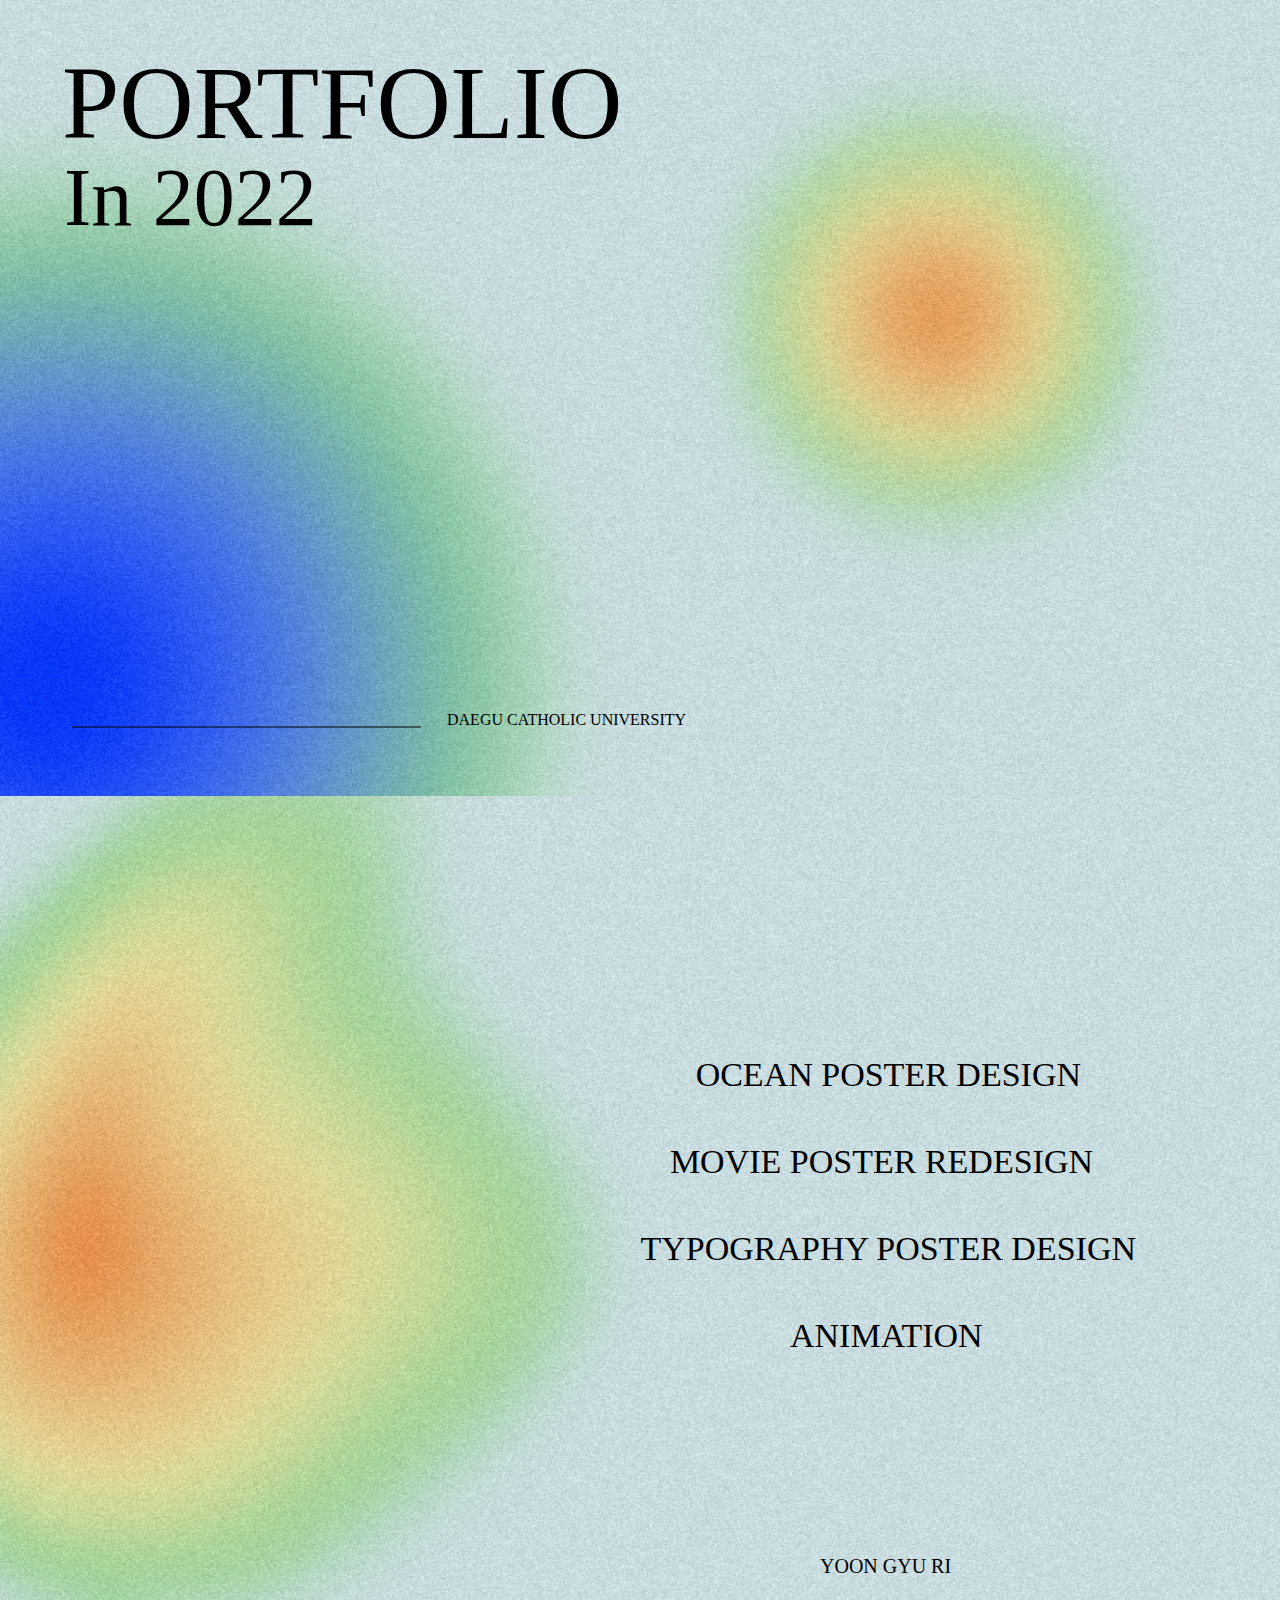
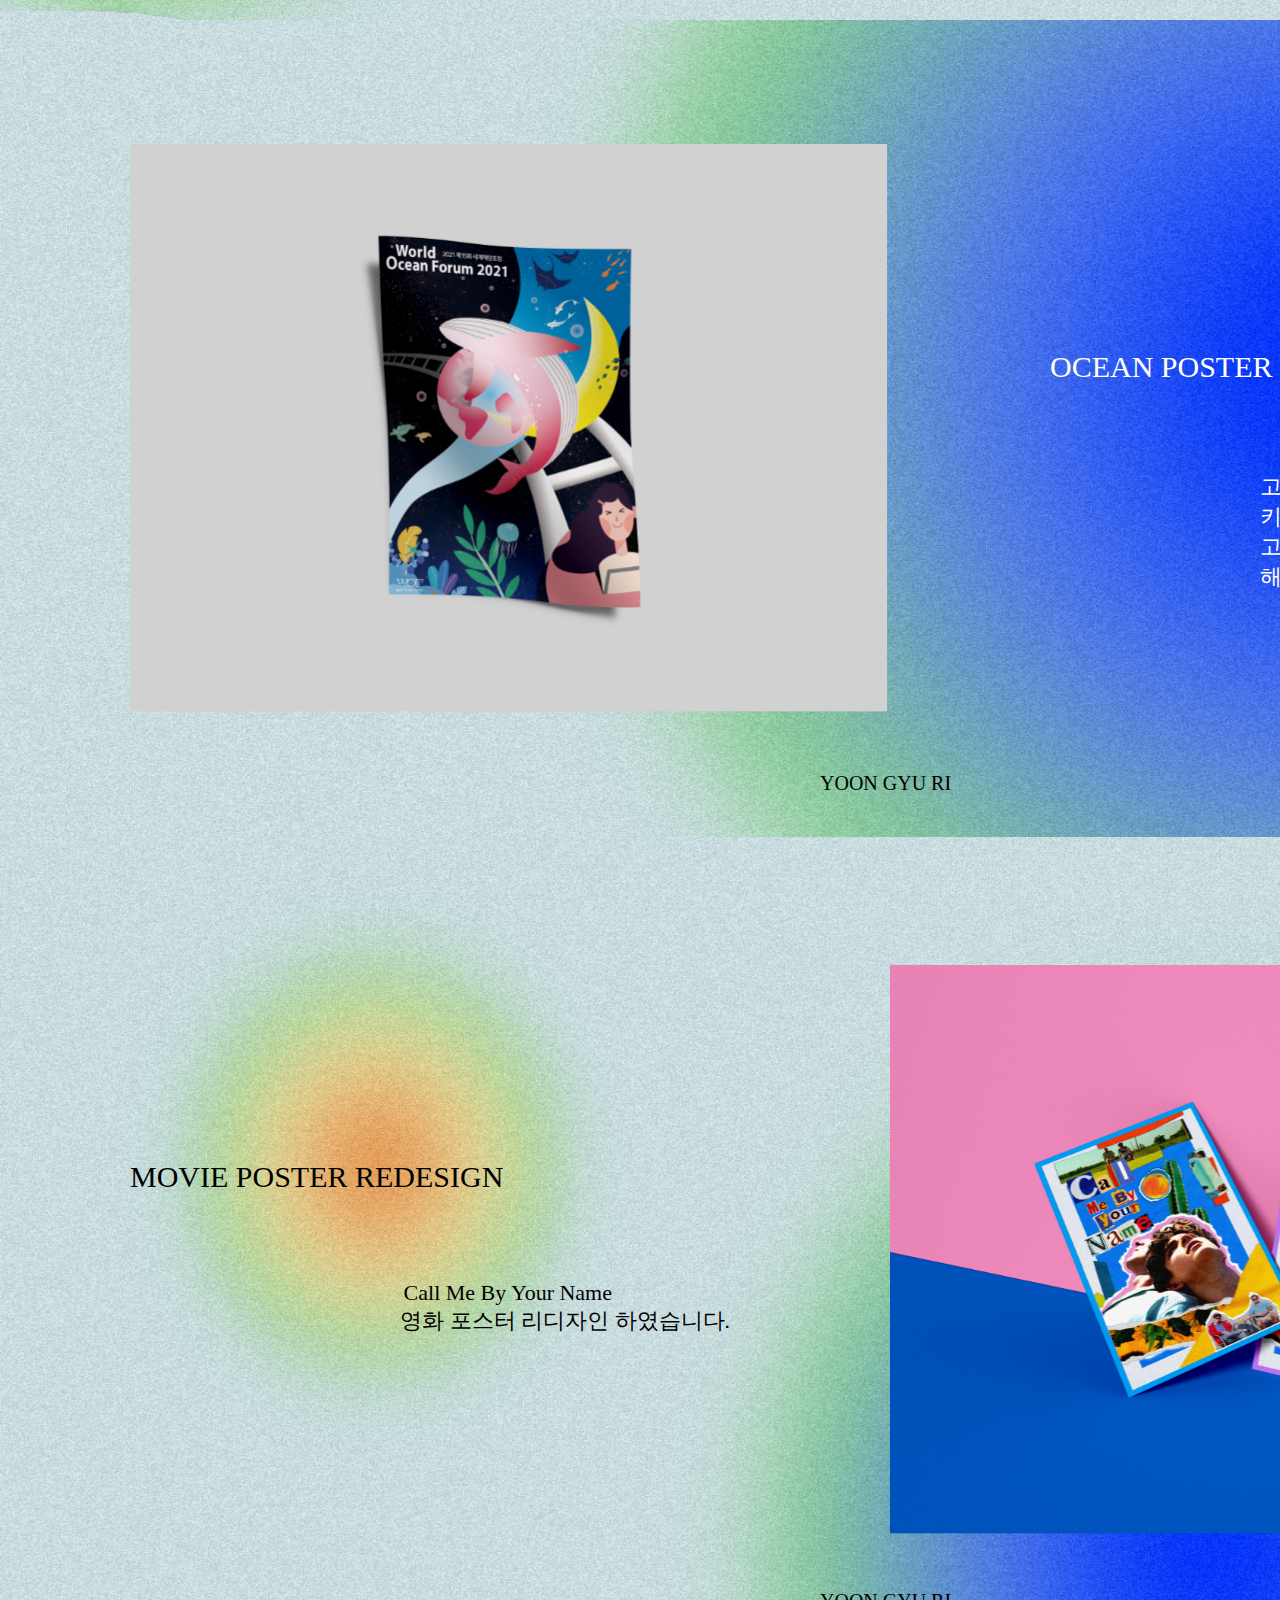
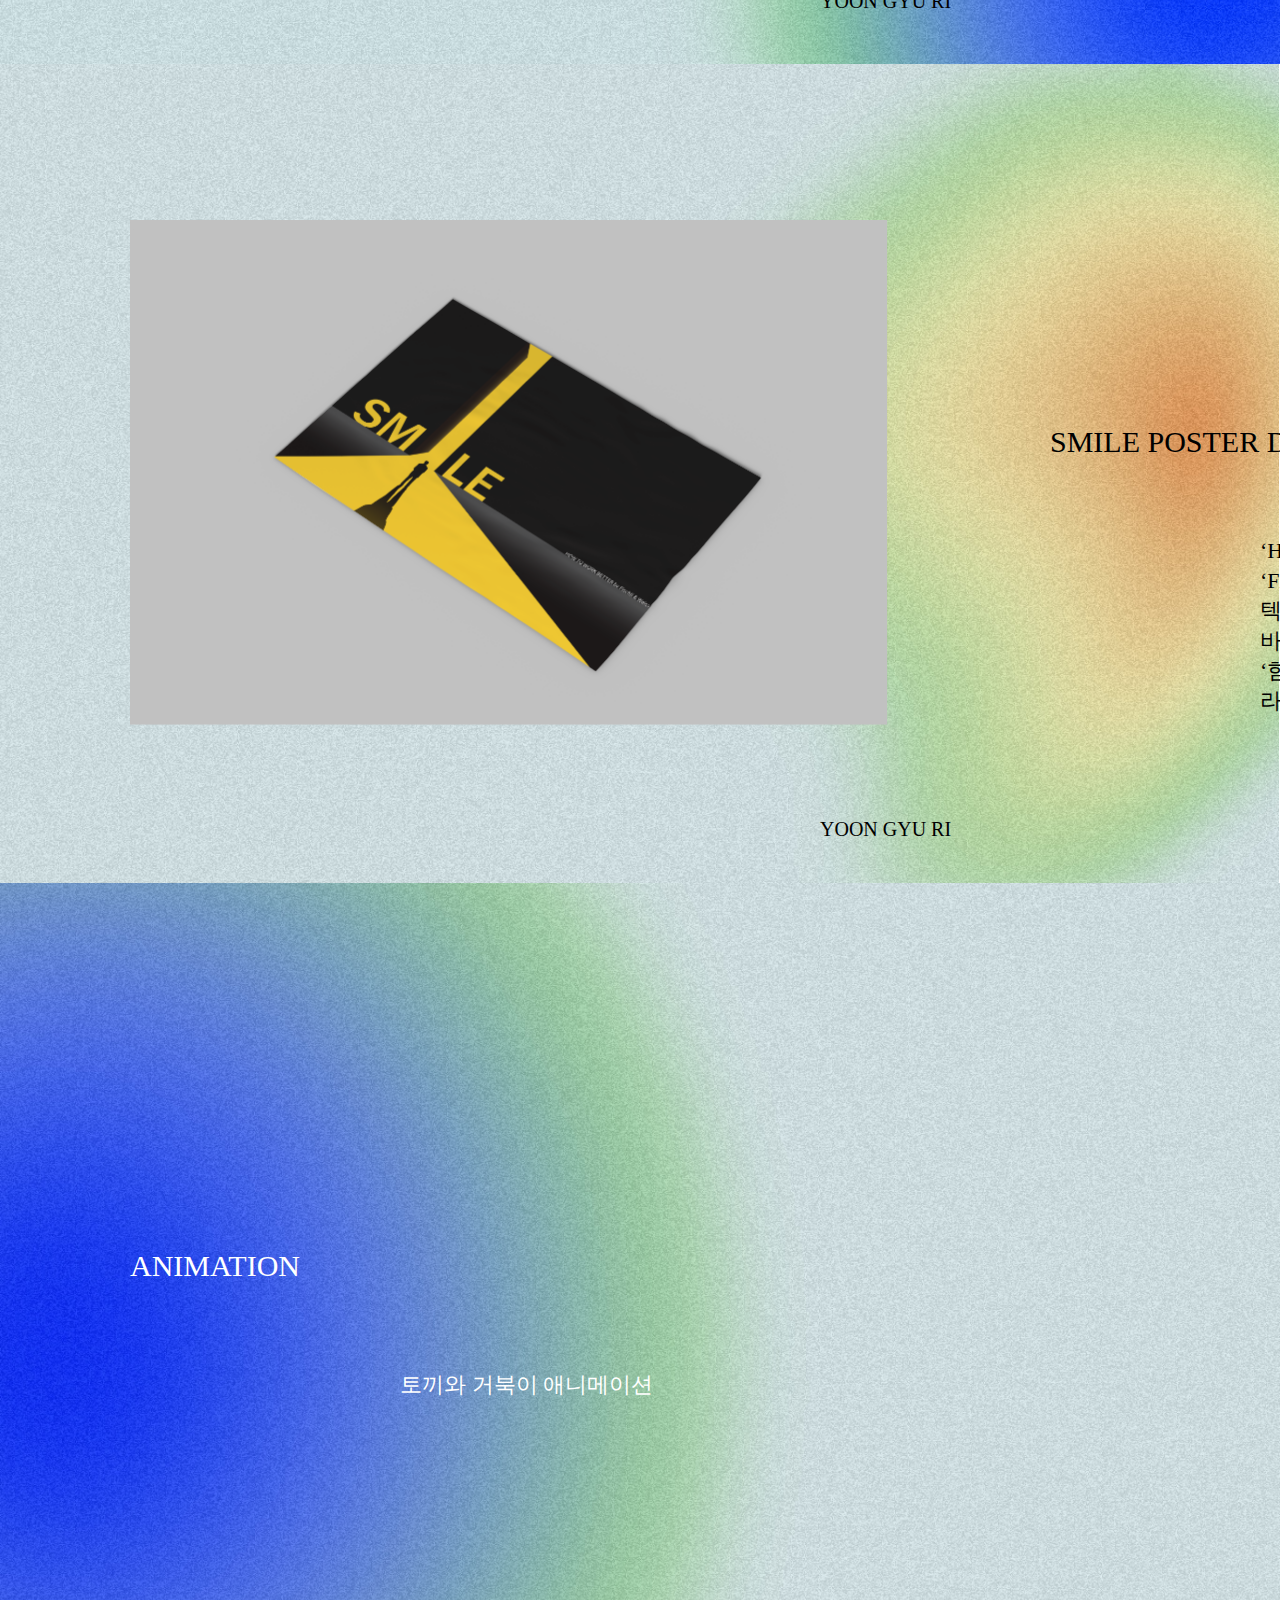
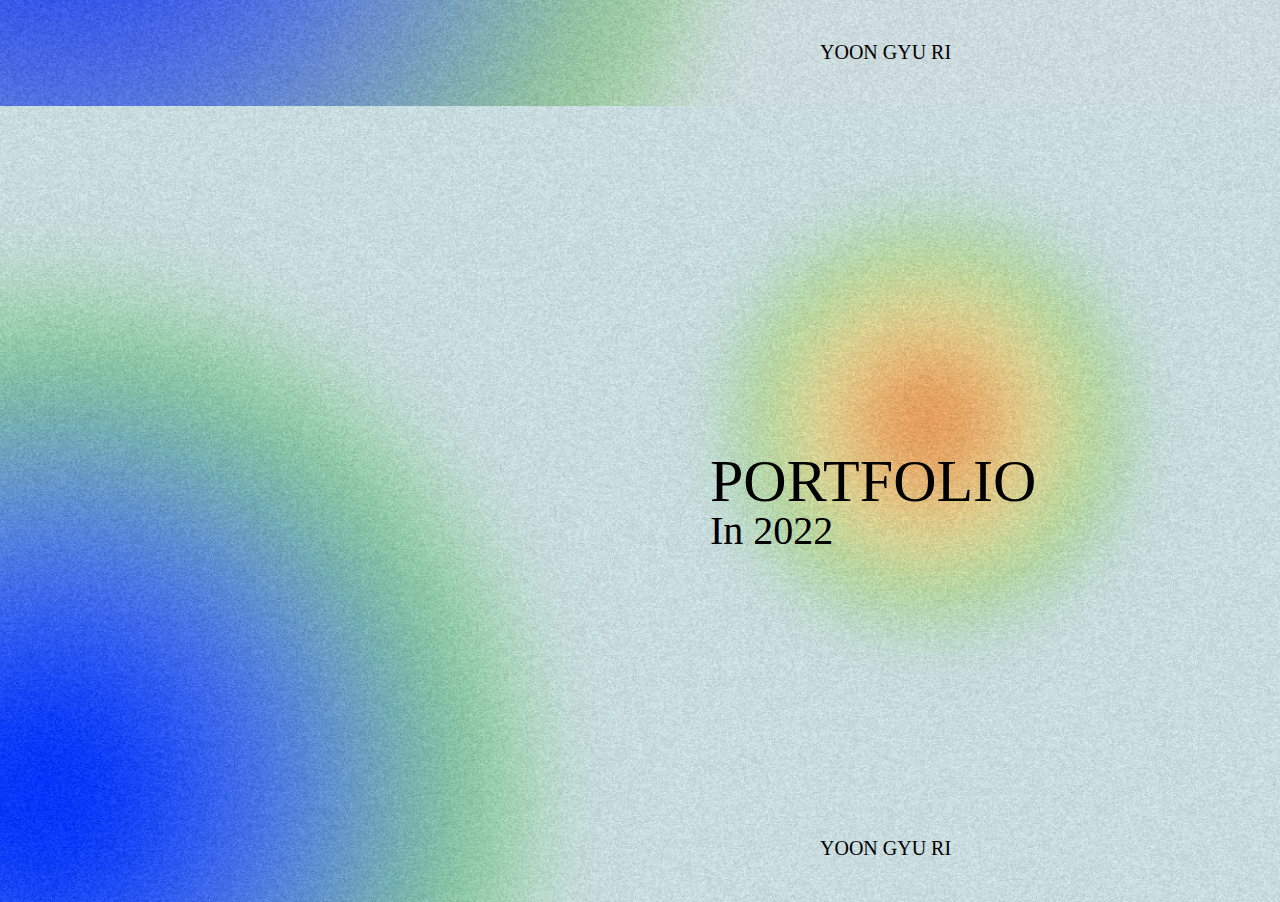
<file: __1280___1.html>
<!DOCTYPE html>
<html>
<head>
<meta charset="utf-8"/>
<meta http-equiv="X-UA-Compatible" content="IE=edge"/>
<meta name="viewport" content="width=device-width, initial-scale=1">
<title>윤규리 2022 포트폴리오</title>
<link rel="stylesheet" type="text/css" id="applicationStylesheet" href="__1280___1.css"/>
<script id="applicationScript" type="text/javascript" src="__1280___1.js"></script>
</head>
<body>
<div id="n_1280__1">
	<img id="Rectangle" src="Rectangle.png" srcset="Rectangle.png 1x, Rectangle@2x.png 2x" width="100%" height=auto;>
		
	<div id="n_6">
		<img id="n_5" src="n_5.png" srcset="n_5.png 1x, n_5@2x.png 2x">
			
		</svg>
	</div>
	<div id="PORTFOLIO">
		<span>PORTFOLIO</span>
	</div>
	<div id="In_2022">
		<span>In 2022</span>
	</div>
	<div id="Digital_Design_20129059_YOON_G">
		<span>Digital Design 20129059 YOON GYU RI</span>
	</div>
	<svg class="n_1" viewBox="0 0 349 1">
		<path id="n_1" d="M 0 0 L 349 0">
		</path>
	</svg>
	<div id="DAEGU_CATHOLIC_UNIVERSITY">
		<span>DAEGU CATHOLIC UNIVERSITY</span>
	</div>
	<div id="n_11">
		<img id="n_10" src="n_10.png" srcset="n_10.png 1x, n_10@2x.png 2x">
			
		</svg>
	</div>
	<div id="n_15">
		<img id="n_14" src="n_14.png" srcset="n_14.png 1x, n_14@2x.png 2x">
			
		</svg>
	</div>
	<div id="n_21">
		<img id="n_20" src="n_20.png" srcset="n_20.png 1x, n_20@2x.png 2x">
			
		</svg>
	</div>
	<div id="n_27">
		<img id="n_26" src="n_26.png" srcset="n_26.png 1x, n_26@2x.png 2x">
			
		</svg>
	</div>
	<div id="n_33">
		<img id="n_32" src="n_32.png" srcset="n_32.png 1x, n_32@2x.png 2x">
			
		</svg>
	</div>
	<div id="YOON_GYU_RI">
		<span>YOON GYU RI</span>
	</div>
	<div id="YOON_GYU_RI_z">
		<span>YOON GYU RI</span>
	</div>
	<div id="YOON_GYU_RI_">
		<span>YOON GYU RI</span>
	</div>
	<div id="YOON_GYU_RI_ba">
		<span>YOON GYU RI</span>
	</div>
	<div id="n_38">
		<img id="n_37" src="n_37.png" srcset="n_37.png 1x, n_37@2x.png 2x">
			
		</svg>
	</div>
	<div id="OCEAN_POSTER_DESIGN">
		<span>OCEAN POSTER DESIGN</span>
	</div>
	<div id="MOVIE_POSTER_REDESIGN">
		<span>MOVIE POSTER REDESIGN</span>
	</div>
	<div id="SMILE_POSTER_DESIGN">
		<span>SMILE POSTER DESIGN</span>
	</div>
	<div id="n__________________________">
		<span>    고래를 보면 희망, 꿈 등 희망적인 추상적<br/>키워드가 생각나는데 미래의 희망을 나타내는<br/>고래와 바다, 고래 뒤에 지구를 글로벌적으로<br/>해양의 가치를 공유하는 세계를 표현했습니다.</span>
	</div>
	<div id="Call_Me_By_Your_Name____">
		<span>Call Me By Your Name<br/>영화 포스터 리디자인 하였습니다.</span>
	</div>
	<div id="How_to_work_better____Fischli_">
		<span>‘How to work better’라는 제목으로 이루어진<br/>‘Fischli & Weiss’의 문장 중 SMILE’을 주제로<br/>텍스트의 내용을 해석하고 그 해석을<br/>바탕으로 타이포 포스터 디자인을 하는 것입니다.<br/>‘힘들고 지쳐도 웃음을 잃지 말고 찾아가자.’<br/>라는 긍정적인 의미를 담고 있습니다.</span>
	</div>
	<div id="OCEAN_POSTER_DESIGN_ba">
		<span>OCEAN POSTER DESIGN</span>
	</div>
	<div id="MOVIE_POSTER_REDESIGN_bb">
		<span>MOVIE POSTER REDESIGN</span>
	</div>
	<div id="TYPOGRAPHY_POSTER_DESIGN">
		<span>TYPOGRAPHY POSTER DESIGN</span>
	</div>
	<div id="ANIMATION">
		<span>ANIMATION</span>
	</div>
	<img id="Rectangle_be" src="Rectangle_be.png" srcset="Rectangle_be.png 1x, Rectangle_be@2x.png 2x">
		
	<div id="YOON_GYU_RI_bf">
		<span>YOON GYU RI</span>
	</div>
	<div id="n__">
		<span>토끼와 거북이 애니메이션</span>
	</div>
	<div id="ANIMATION_bh">
		<span>ANIMATION</span>
	</div>
	<div id="n_39">
		<img id="n_5_bj" src="n_5_bj.png" srcset="n_5_bj.png 1x, n_5_bj@2x.png 2x">
			
		</svg>
	</div>
	<div id="PORTFOLIO_bk">
		<span>PORTFOLIO</span>
	</div>
	<div id="In_2022_bl">
		<span>In 2022</span>
	</div>
	<div id="YOON_GYU_RI_bm">
		<span>YOON GYU RI</span>
	</div>
	<div id="n_2022-04-23__15754">
		<iframe width="800" height="465" src="https://www.youtube.com/embed/4hJTGcj4LLw" title="YouTube video player" frameborder="0" allow="accelerometer; autoplay; clipboard-write; encrypted-media; gyroscope; picture-in-picture" allowfullscreen></iframe>
	</div>
</div>
</body>
</html>
</file>
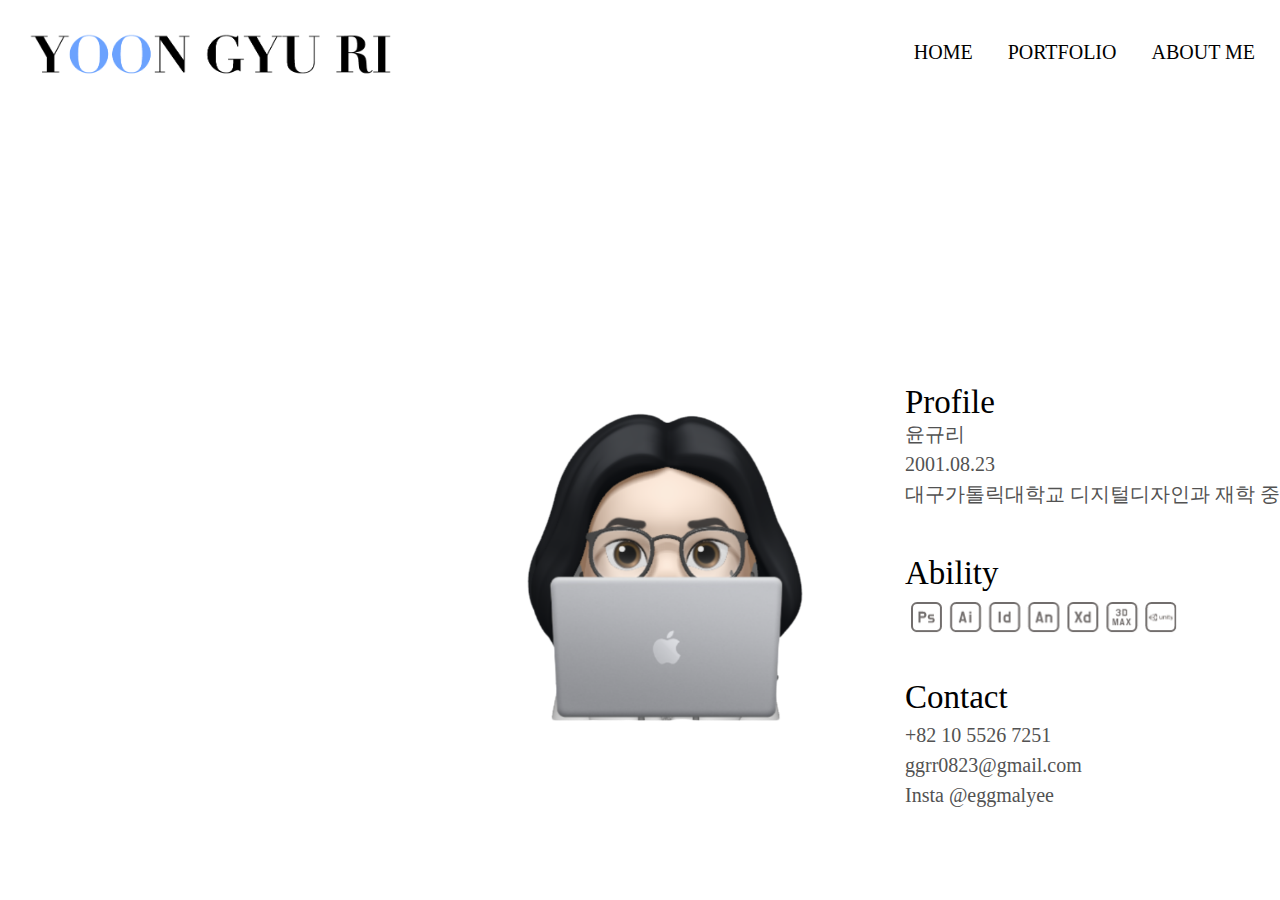
<file: about.html>
<!DOCTYPE html>
<html>
<head>
<meta charset="utf-8"/>
<meta http-equiv="X-UA-Compatible" content="IE=edge"/>
<meta name="viewport" content="width=device-width, initial-scale=1.0">
<title>웹 1366 – 1</title>
<link rel="stylesheet" type="text/css" id="applicationStylesheet" href="about.css"/>
<script id="applicationScript" type="text/javascript" src="about.js"></script>
</head>
<body>
	<div class="hero">
		<nav>
			<img src="images/logo2.png" class="logo">
			<ul>
				<li><a href="gyuri.html">HOME</a></li>
				<li><a href="yoongyuri.html">Portfolio</a></li>
				<li><a href="aboutme.html">About me</a></li>
			</ul>
		</nav>
	</div>
<div id="n_1366__1">
	<div id="Profile">
		<span>Profile</span>
	</div>
	<div id="Ability">
		<span>Ability</span>
	</div>
	<div id="Contact">
		<span>Contact</span>
	</div>
	<div id="n_20010823____">
		<span>윤규리<br/>2001.08.23<br/>대구가톨릭대학교 디지털디자인과 재학 중</span>
	</div>
	<div id="n_2_10_5526_7251_ggrr0823gmail">
		<span>+82 10 5526 7251<br/>ggrr0823@gmail.com<br/>Insta @eggmalyee</span>
	</div>
	<div id="n_10">
		<img id="n_9" src="n_9.png" srcset="n_9.png 1x, n_9@2x.png 2x">
			
		</svg>
	</div>
	<img id="IMG_7272" src="IMG_7272.png" srcset="IMG_7272.png 1x, IMG_7272@2x.png 2x">
		
</div>
</body>
</html>
</file>
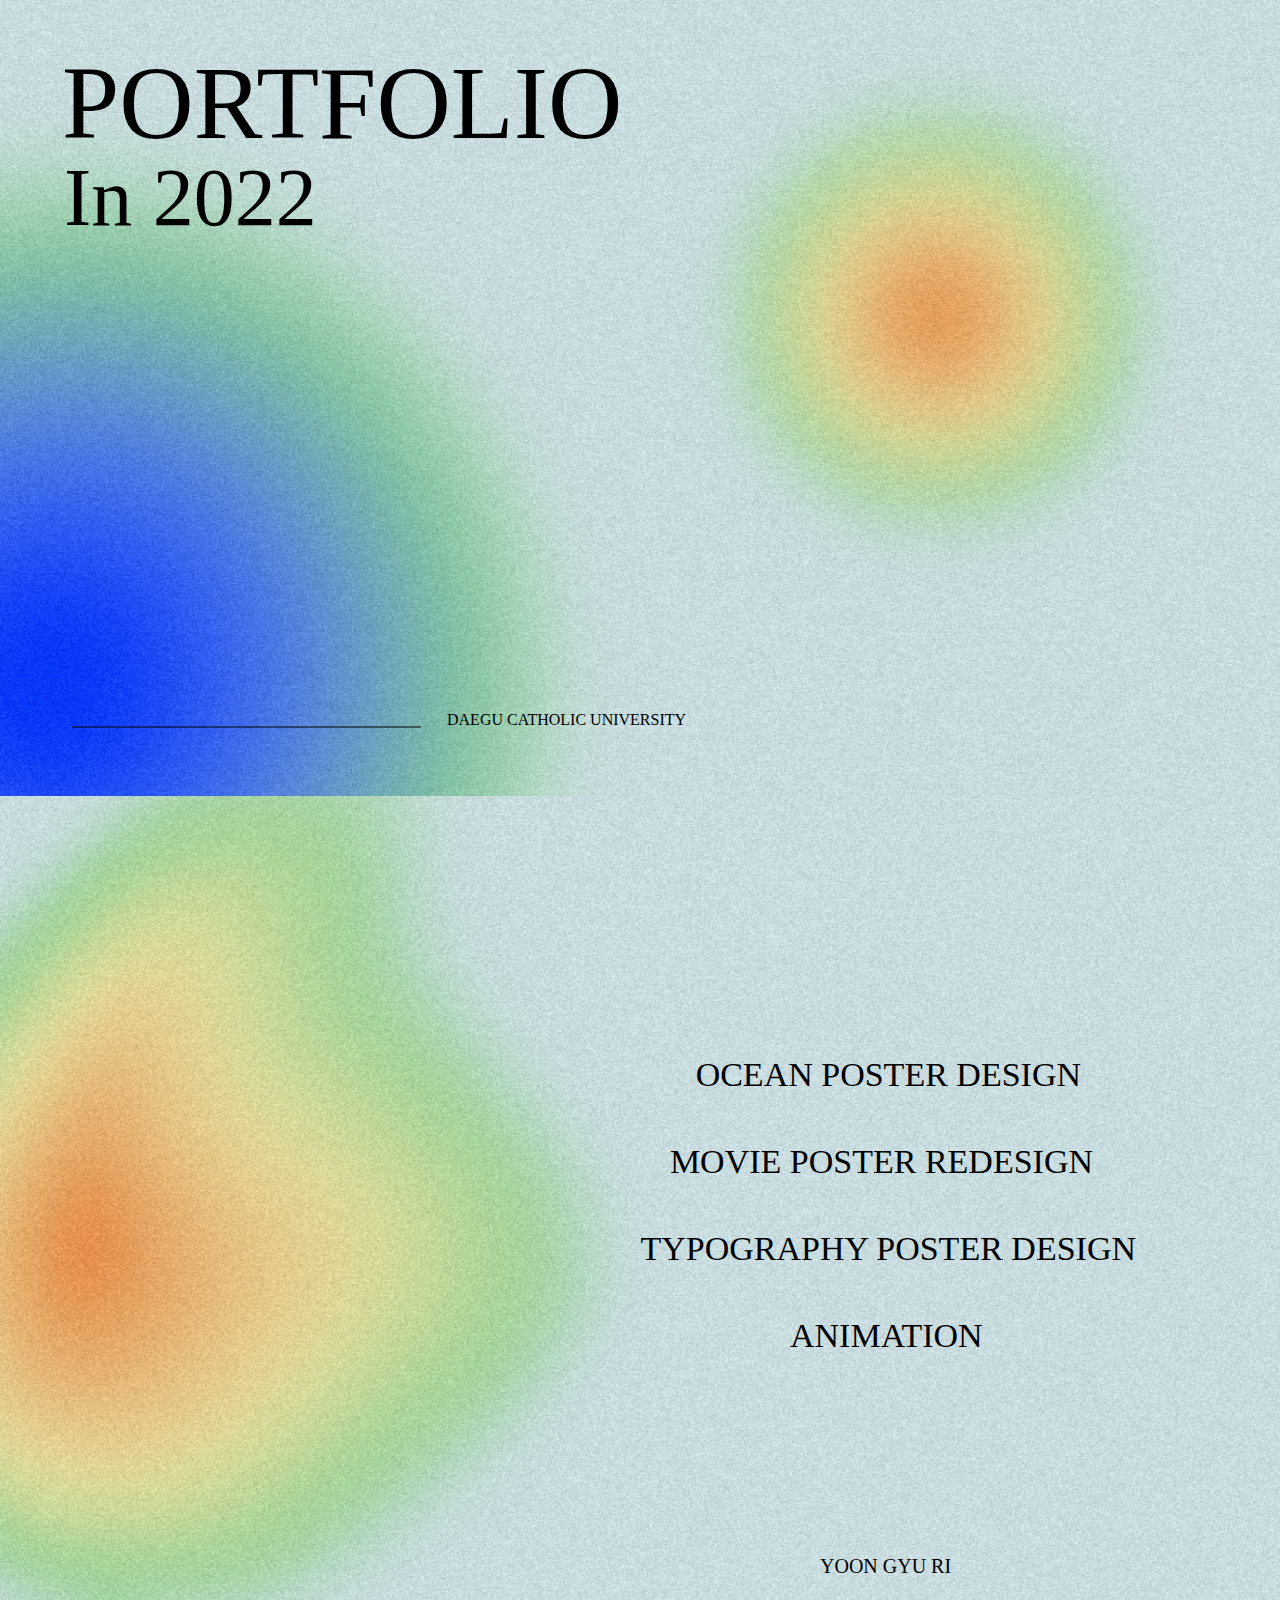
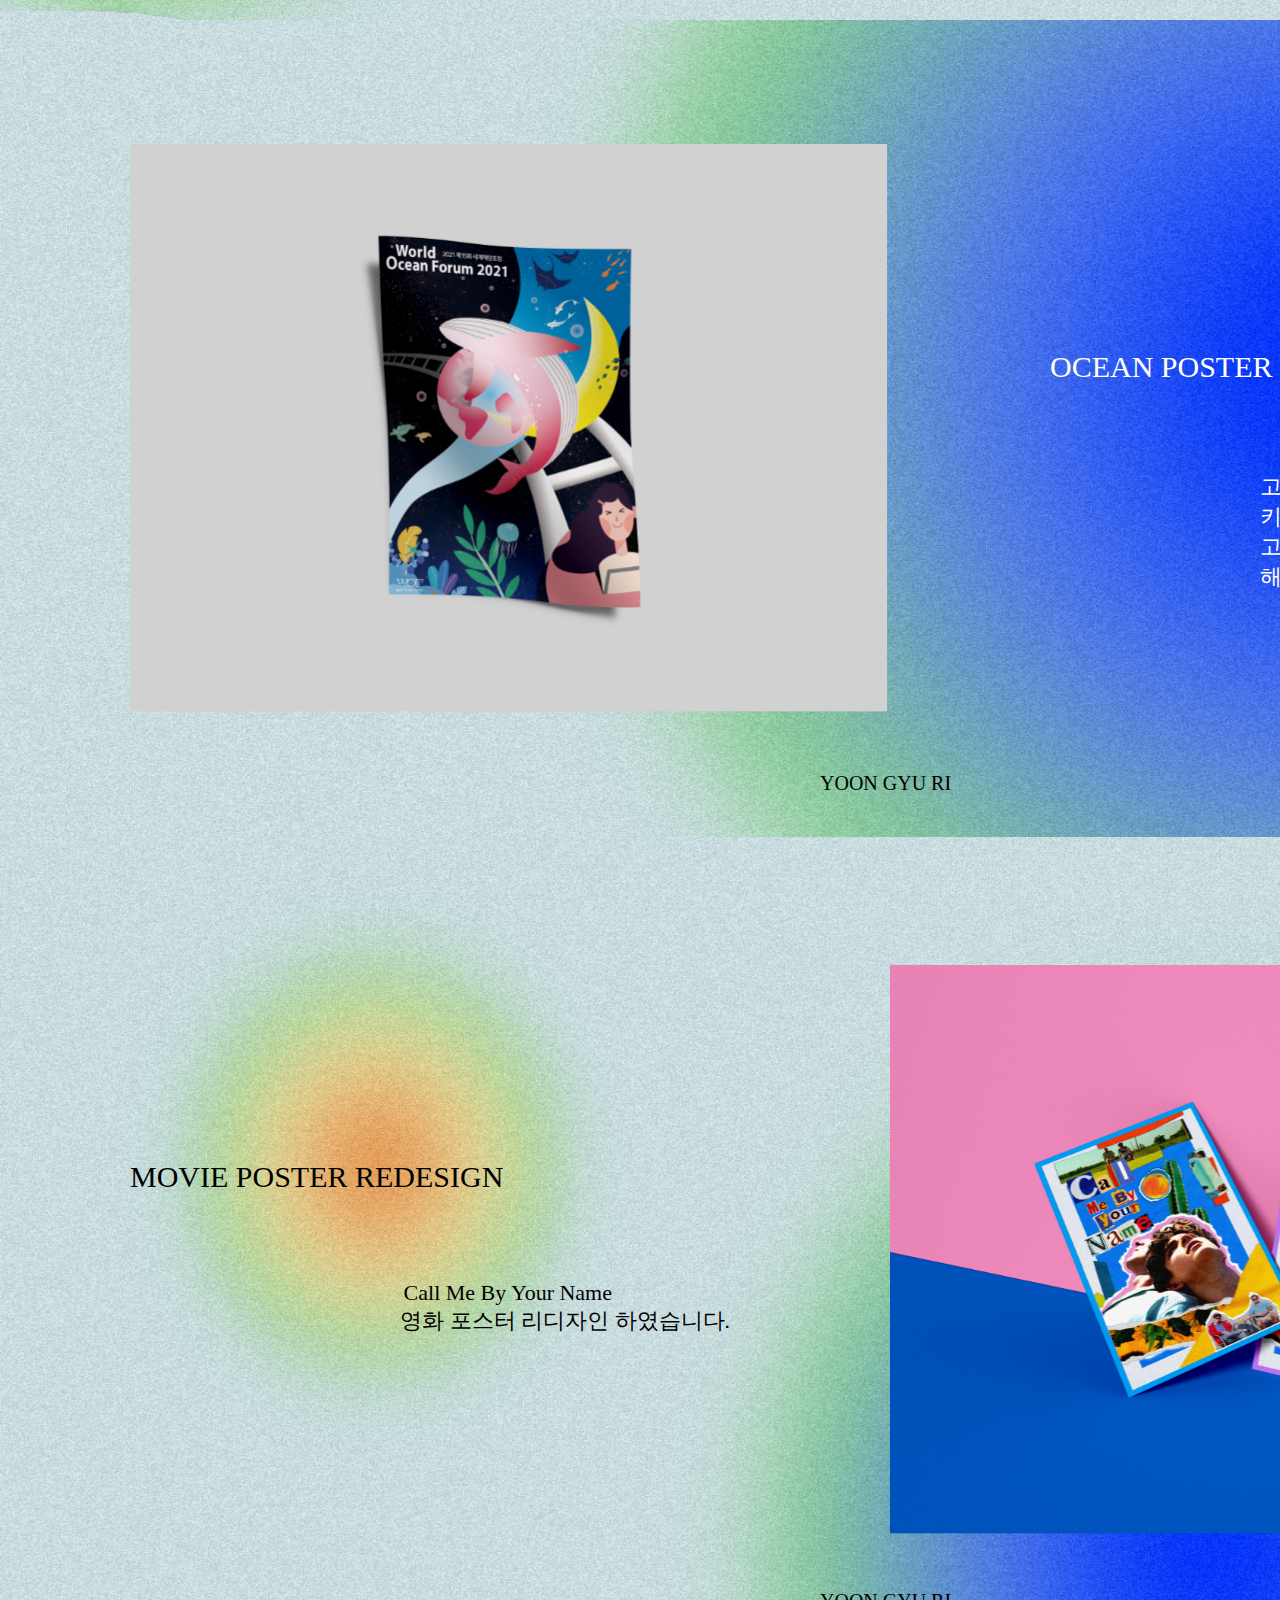
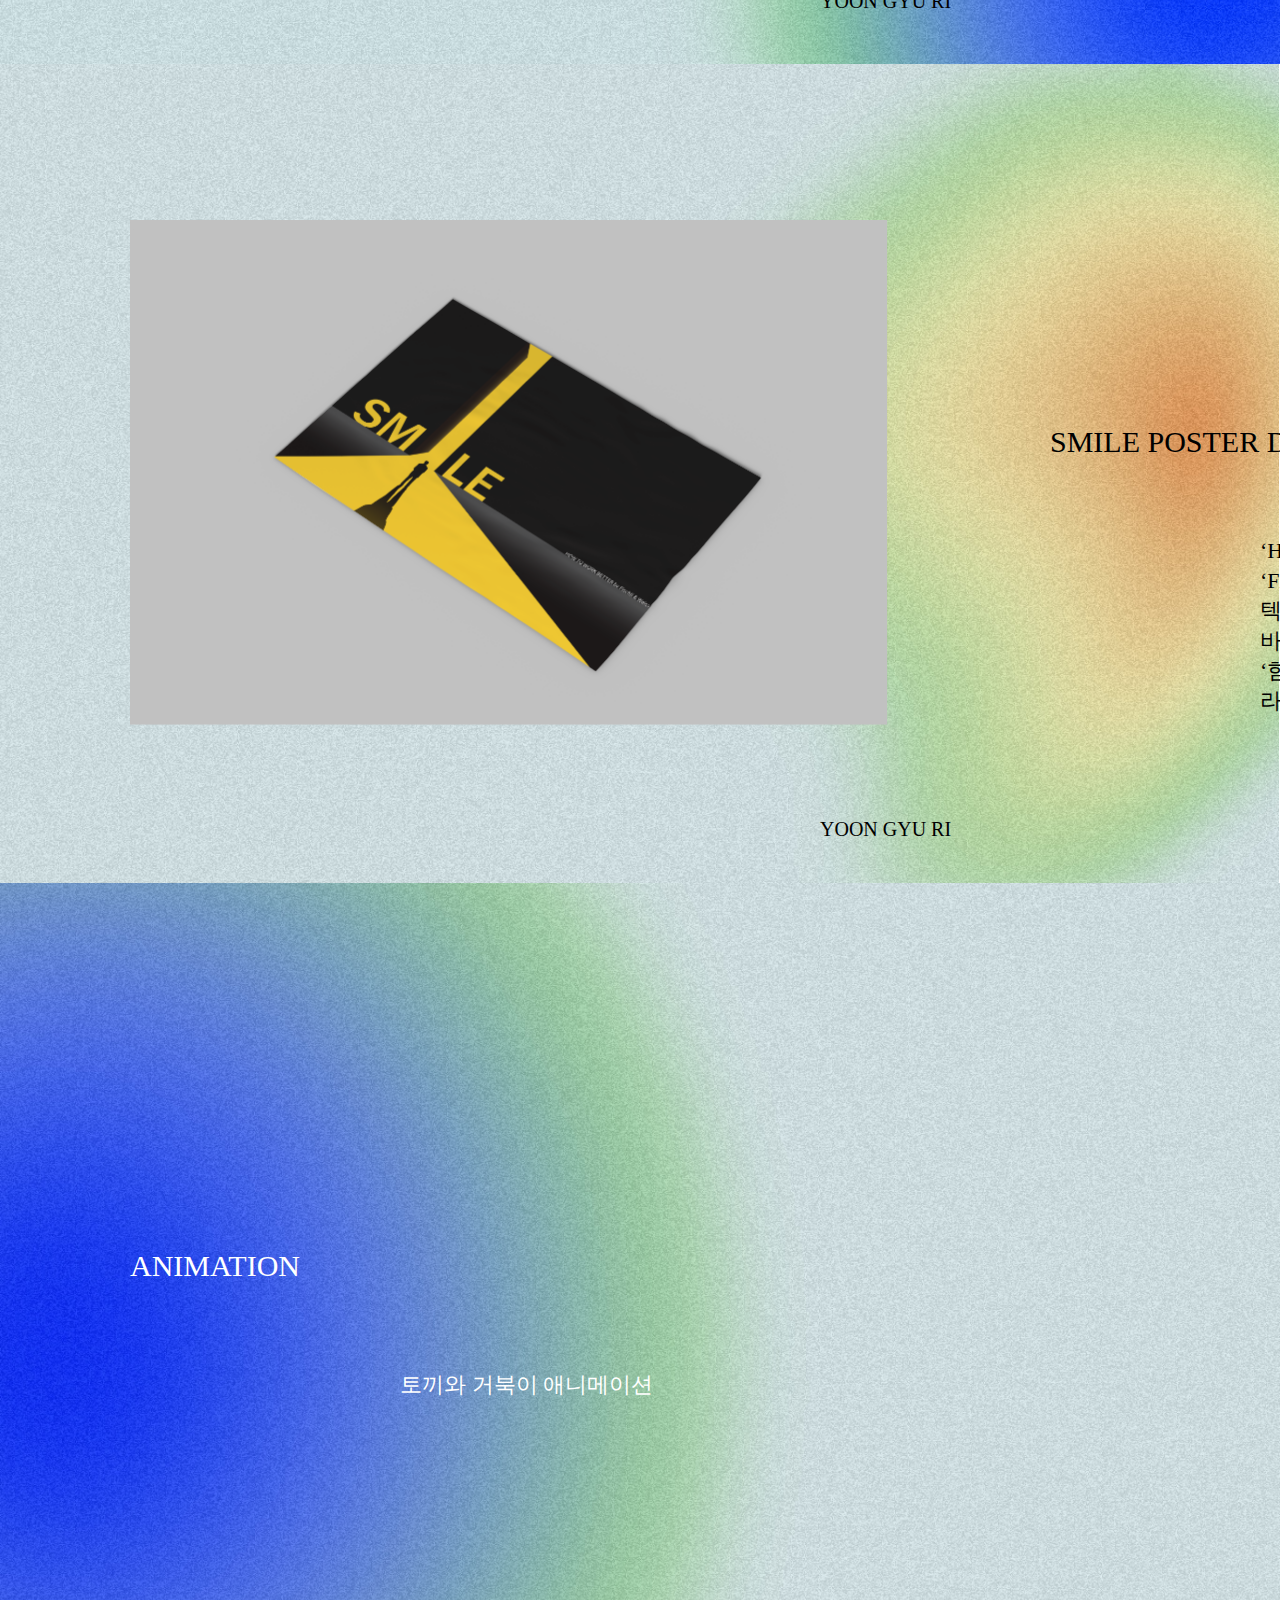
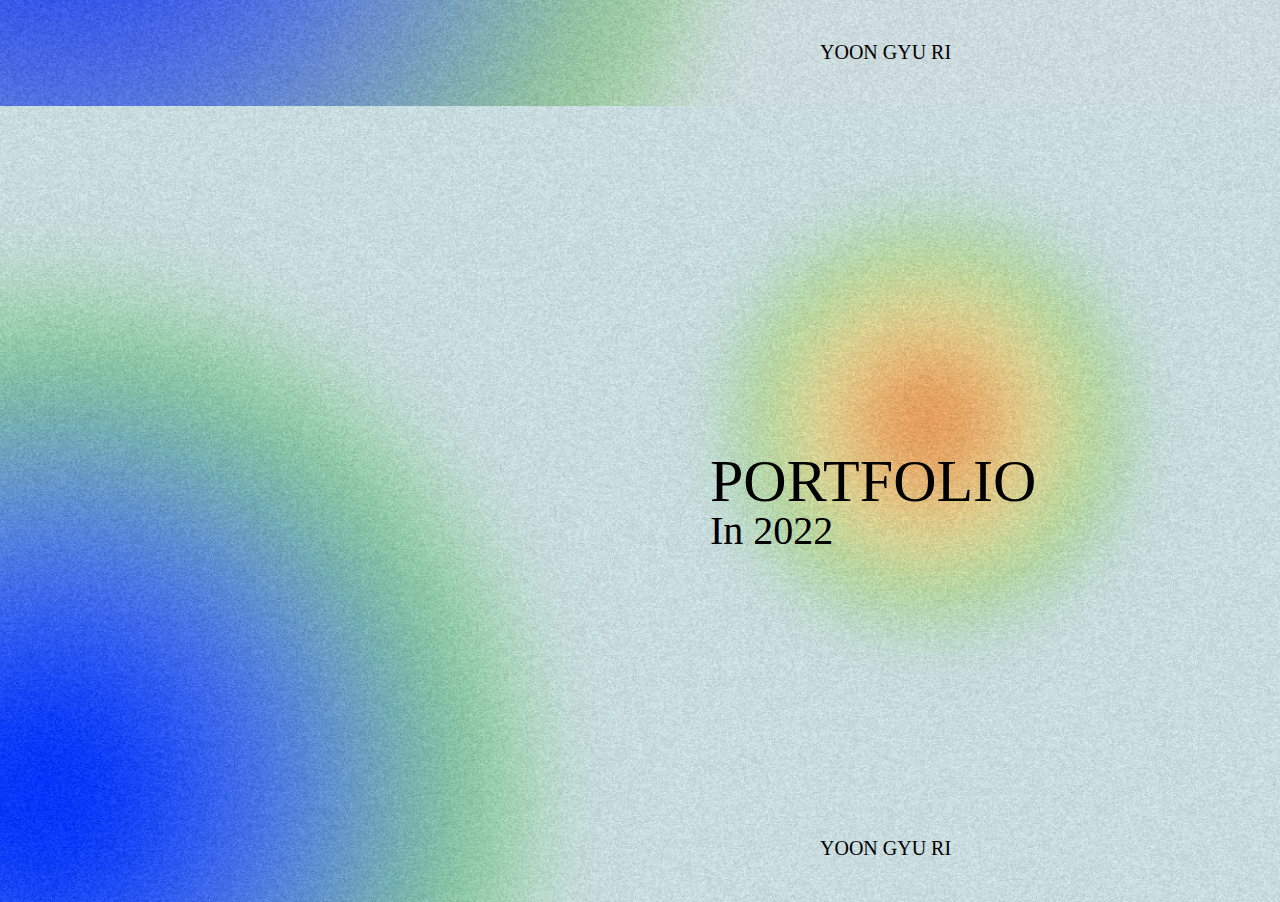
<file: GYU.html>
<!DOCTYPE html>
<html>
<head>
<meta charset="utf-8"/>
<meta http-equiv="X-UA-Compatible" content="IE=edge"/>
<meta name="viewport" content="width=device-width, initial-scale=1">
<title>윤규리 2022 포트폴리오</title>
<link rel="stylesheet" type="text/css" id="applicationStylesheet" href="GYU.css"/>
<script id="applicationScript" type="text/javascript" src="__1280___1.js"></script>
</head>
<body>
<div id="n_1280__1">
	<img id="Rectangle" src="Rectangle.png" srcset="Rectangle.png 1x, Rectangle@2x.png 2x" width="100%" height=auto;>
		
	<div id="n_6">
		<img id="n_5" src="n_5.png" srcset="n_5.png 1x, n_5@2x.png 2x">
			
		</svg>
	</div>
	<div id="PORTFOLIO">
		<span>PORTFOLIO</span>
	</div>
	<div id="In_2022">
		<span>In 2022</span>
	</div>
	<div id="Digital_Design_20129059_YOON_G">
		<span>Digital Design 20129059 YOON GYU RI</span>
	</div>
	<svg class="n_1" viewBox="0 0 349 1">
		<path id="n_1" d="M 0 0 L 349 0">
		</path>
	</svg>
	<div id="DAEGU_CATHOLIC_UNIVERSITY">
		<span>DAEGU CATHOLIC UNIVERSITY</span>
	</div>
	<div id="n_11">
		<img id="n_10" src="n_10.png" srcset="n_10.png 1x, n_10@2x.png 2x">
			
		</svg>
	</div>
	<div id="n_15">
		<img id="n_14" src="n_14.png" srcset="n_14.png 1x, n_14@2x.png 2x">
			
		</svg>
	</div>
	<div id="n_21">
		<img id="n_20" src="n_20.png" srcset="n_20.png 1x, n_20@2x.png 2x">
			
		</svg>
	</div>
	<div id="n_27">
		<img id="n_26" src="n_26.png" srcset="n_26.png 1x, n_26@2x.png 2x">
			
		</svg>
	</div>
	<div id="n_33">
		<img id="n_32" src="n_32.png" srcset="n_32.png 1x, n_32@2x.png 2x">
			
		</svg>
	</div>
	<div id="YOON_GYU_RI">
		<span>YOON GYU RI</span>
	</div>
	<div id="YOON_GYU_RI_z">
		<span>YOON GYU RI</span>
	</div>
	<div id="YOON_GYU_RI_">
		<span>YOON GYU RI</span>
	</div>
	<div id="YOON_GYU_RI_ba">
		<span>YOON GYU RI</span>
	</div>
	<div id="n_38">
		<img id="n_37" src="n_37.png" srcset="n_37.png 1x, n_37@2x.png 2x">
			
		</svg>
	</div>
	<div id="OCEAN_POSTER_DESIGN">
		<span>OCEAN POSTER DESIGN</span>
	</div>
	<div id="MOVIE_POSTER_REDESIGN">
		<span>MOVIE POSTER REDESIGN</span>
	</div>
	<div id="SMILE_POSTER_DESIGN">
		<span>SMILE POSTER DESIGN</span>
	</div>
	<div id="n__________________________">
		<span>    고래를 보면 희망, 꿈 등 희망적인 추상적<br/>키워드가 생각나는데 미래의 희망을 나타내는<br/>고래와 바다, 고래 뒤에 지구를 글로벌적으로<br/>해양의 가치를 공유하는 세계를 표현했습니다.</span>
	</div>
	<div id="Call_Me_By_Your_Name____">
		<span>Call Me By Your Name<br/>영화 포스터 리디자인 하였습니다.</span>
	</div>
	<div id="How_to_work_better____Fischli_">
		<span>‘How to work better’라는 제목으로 이루어진<br/>‘Fischli & Weiss’의 문장 중 SMILE’을 주제로<br/>텍스트의 내용을 해석하고 그 해석을<br/>바탕으로 타이포 포스터 디자인을 하는 것입니다.<br/>‘힘들고 지쳐도 웃음을 잃지 말고 찾아가자.’<br/>라는 긍정적인 의미를 담고 있습니다.</span>
	</div>
	<div id="OCEAN_POSTER_DESIGN_ba">
		<span>OCEAN POSTER DESIGN</span>
	</div>
	<div id="MOVIE_POSTER_REDESIGN_bb">
		<span>MOVIE POSTER REDESIGN</span>
	</div>
	<div id="TYPOGRAPHY_POSTER_DESIGN">
		<span>TYPOGRAPHY POSTER DESIGN</span>
	</div>
	<div id="ANIMATION">
		<span>ANIMATION</span>
	</div>
	<img id="Rectangle_be" src="Rectangle_be.png" srcset="Rectangle_be.png 1x, Rectangle_be@2x.png 2x">
		
	<div id="YOON_GYU_RI_bf">
		<span>YOON GYU RI</span>
	</div>
	<div id="n__">
		<span>토끼와 거북이 애니메이션</span>
	</div>
	<div id="ANIMATION_bh">
		<span>ANIMATION</span>
	</div>
	<div id="n_39">
		<img id="n_5_bj" src="n_5_bj.png" srcset="n_5_bj.png 1x, n_5_bj@2x.png 2x">
			
		</svg>
	</div>
	<div id="PORTFOLIO_bk">
		<span>PORTFOLIO</span>
	</div>
	<div id="In_2022_bl">
		<span>In 2022</span>
	</div>
	<div id="YOON_GYU_RI_bm">
		<span>YOON GYU RI</span>
	</div>
	<div id="n_2022-04-23__15754">
		<iframe width="800" height="465" src="https://www.youtube.com/embed/4hJTGcj4LLw" title="YouTube video player" frameborder="0" allow="accelerometer; autoplay; clipboard-write; encrypted-media; gyroscope; picture-in-picture" allowfullscreen></iframe>
	</div>
</div>
</body>
</html>
</file>
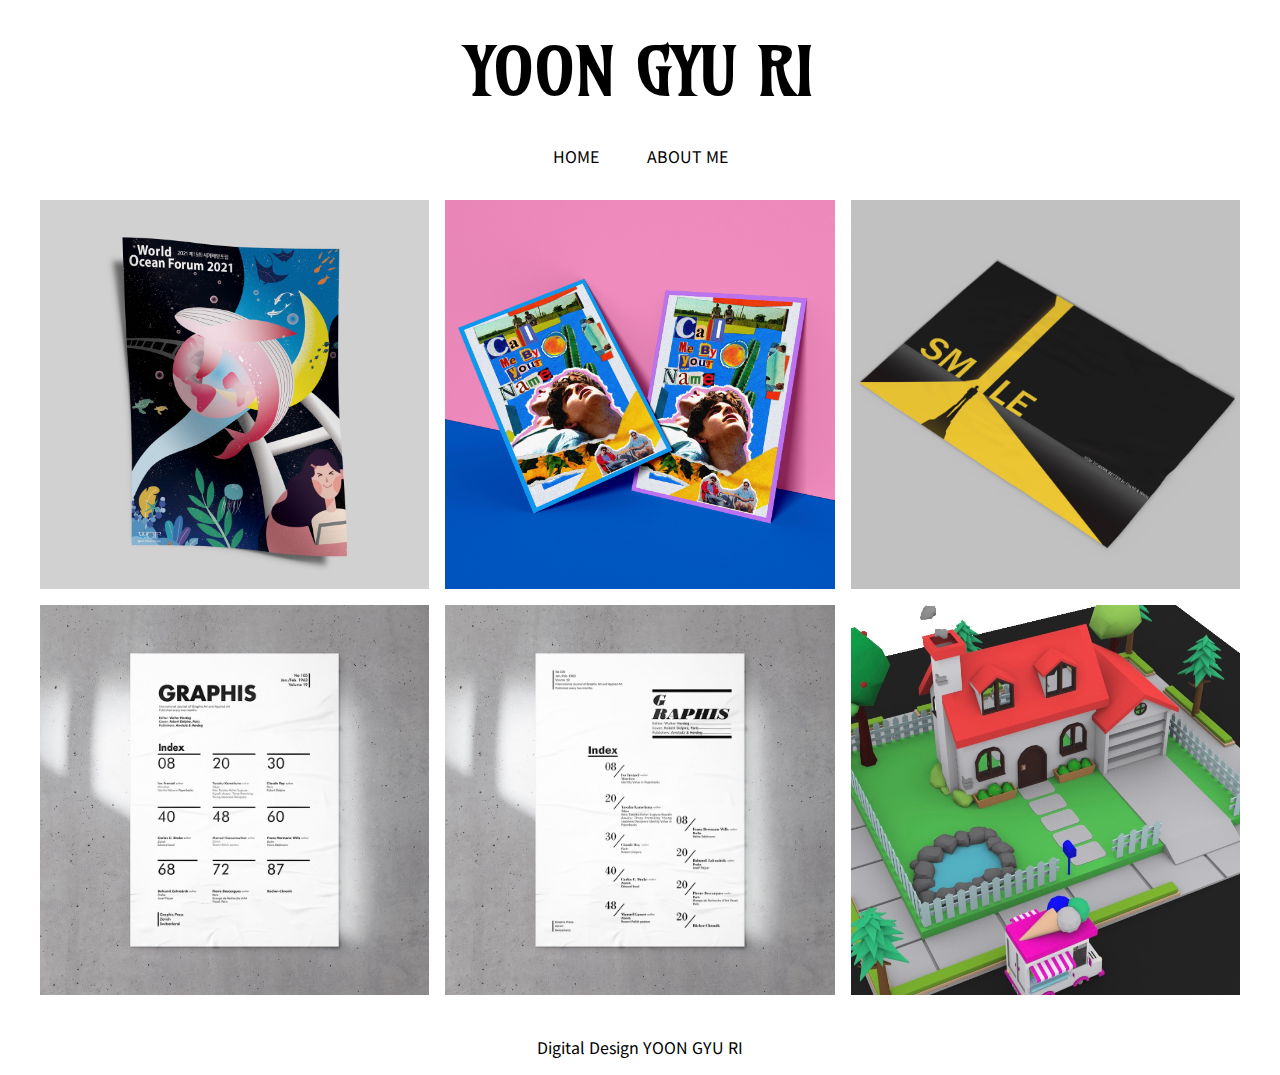
<file: yoongyuri.html>
<!DOCTYPE html>
<html>
    <head>
        <meta charset="utf-8">
        <title>윤규리</title>
        <meta name="viewport" content="width=device-width, initial-scale=1"> 
        <link rel="stylesheet" href="yoongyuri.css">
        
    </head>
    <body>
        <header>
            <div id="logo">YOON GYU RI<a></a>
                <ul>
                    <li><a href="yoongyuri.html"></a></li>
                </ul>
            </div>
                <ul>
                    <li><a href="yoongyuri.html"></a></li>
                </ul>
            <nav id="mainmenu">
                <ul>
                    <li><a href="gyuri.html">HOME</a></li>
                    <li><a href="about.html">ABOUT ME</a></li>
                </ul>
            </nav>
            <!-- FontAwesome 아이콘 폰트를 활용한 SNS 링크 -->
            <nav id="social">
                <a href="https://www.instagram.com/eggmalyee/" class="fa fa-instagram"></a>
            </nav>
        </header>
        <main>
            <section id="item-grid">
                <div class="item-container">
                    <div class="item">
                        <img src="images/poster1.jpg">
                        <div class="overlay">
                            <div class="text">OCEAN POSTER </div>
                        </div>
                    </div>
                </div>
                <div class="item-container">
                    <div class="item">
                        <img src="images/poster2.jpg">
                        <div class="overlay">
                            <div class="text">Call Me By Your Name<br/>MOVIE POSTER</div></div>
                        </div>
                    </div>
                </div>
                <div class="item-container">
                    <div class="item">
                        <img src="images/poster3.jpg">
                        <div class="overlay">
                            <div class="text">SMILE POSTER</div>
                        </div>
                    </div>
                </div>
                <div class="item-container">
                    <div class="item">
                        <img src="images/index2.jpg">
                        <div class="overlay">
                            <div class="text">INDEX DESIGN1</div>
                        </div>
                    </div>
                </div>
                <div class="item-container">
                    <div class="item">
                        <img src="images/index1.jpg">
                        <div class="overlay">
                            <div class="text">INDEX DESIGN2</div>
                        </div>
                    </div>
                </div>
                <div class="item-container">
                    <div class="item">
                        <img src="images/house.jpg">
                        <div class="overlay">
                            <div class="text">3D MAX<br/>House & car</div>
                        </div>
                    </div>
                
            </section>
        </main>
        <footer>
            <div id="copyright">Digital Design YOON GYU RI</div>
        </footer>
    </body>
</html>
</file>
<file: __1280___1.css>
.mediaViewInfo {
	--web-view-name: 웹 1280 – 1;
	--web-view-id: n_1280__1;
	--web-scale-on-resize: true;
	--web-enable-deep-linking: true;
}
:root {
	--web-view-ids: n_1280__1;
}
* {
	margin: 0;
	padding: 0;
	box-sizing: border-box;
	border: none;
}
#n_1280__1 {
	position: absolute;
	width: 100%;
	height: 5702px;
	left: 100;
	background-color: rgba(255,255,255,1);
	overflow: hidden;
	--web-view-name: 웹 1280 – 1;
	--web-view-id: n_1280__1;
	--web-scale-on-resize: true;
	--web-enable-deep-linking: true;
}
#Rectangle {
	position: absolute;
	width: 100%;
	height: 828px;
	left: -1px;
	top: 3255px;
	overflow: visible;
}
#n_6 {
	position: absolute;
	width: 100%;
	height: 797px;
	left: -73px;
	top: 0px;
	overflow: visible;
}
#n_5 {
	position: absolute;
	width: 110%;
	height: 797px;
	left: 0px;
	top: 0px;
	overflow: visible;
}
#PORTFOLIO {
	left: 62px;
	top: 44px;
	position: absolute;
	overflow: visible;
	width: 100%;
	white-space: nowrap;
	text-align: left;
	font-family: SUIT;
	font-style: normal;
	font-weight: normal;
	font-size: 103px;
	color: rgba(0,0,0,1);
}
#In_2022 {
	left: 64px;
	top: 151px;
	position: absolute;
	overflow: visible;
	width: 269px;
	white-space: nowrap;
	text-align: left;
	font-family: SUIT;
	font-style: normal;
	font-weight: normal;
	font-size: 82px;
	color: rgba(0,0,0,1);
}
#Digital_Design_20129059_YOON_G {
	transform: matrix(1,0,0,1,1068,389) rotate(90deg);
	transform-origin: center;
	left: 480px;
	top: 0px;
	position: absolute;
	overflow: visible;
	width: 273px;
	white-space: nowrap;
	line-height: 25px;
	margin-top: -4.5px;
	text-align: left;
	font-family: SUIT;
	font-style: normal;
	font-weight: lighter;
	font-size: 16px;
	color: rgba(0,0,0,1);
}
#n_1 {
	fill: transparent;
	stroke: rgba(0,0,0,1);
	stroke-width: 1px;
	stroke-linejoin: miter;
	stroke-linecap: butt;
	stroke-miterlimit: 4;
	shape-rendering: auto;
}
.n_1 {
	overflow: visible;
	position: absolute;
	width: 349px;
	height: 1px;
	left: 71.5px;
	top: 726.5px;
	transform: matrix(1,0,0,1,0,0);
}
#DAEGU_CATHOLIC_UNIVERSITY {
	left: 447px;
	top: 711px;
	position: absolute;
	overflow: visible;
	width: 100%;
	white-space: nowrap;
	line-height: 25px;
	margin-top: -4.5px;
	text-align: left;
	font-family: SUIT;
	font-style: normal;
	font-weight: lighter;
	font-size: 16px;
	color: rgba(0,0,0,1);
}
#n_11 {
	position: absolute;
	width: 100%;
	height: 824px;
	left: -59px;
	top: 796px;
	overflow: visible;
}
#n_10 {
	position: absolute;
	width: 100%;
	height: 824px;
	left: 59px;
	top: 0px;
	overflow: visible;
}
#n_15 {
	position: absolute;
	width: 100%;
	height: 870px;
	left: -191px;
	top: 1620px;
	overflow: visible;
}
#n_14 {
	position: absolute;
	width: 110%;
	height: 870px;
	left: 190px;
	top: 0px;
	overflow: visible;
}
#n_21 {
	position: absolute;
	width: 100%;
	height: 827px;
	left: -110px;
	top: 2437px;
	overflow: visible;
}
#n_20 {
	position: absolute;
	width: 100%;
	height: 827px;
	left: 110px;
	top: 0px;
	overflow: visible;
}
#n_27 {
	position: absolute;
	width: 758.301px;
	height: 568.727px;
	left: 130px;
	top: 1743.637px;
	overflow: visible;
}
#n_26 {
	position: absolute;
	width: 758.301px;
	height: 568.727px;
	left: 0px;
	top: 0px;
	overflow: visible;
}
#n_33 {
	position: absolute;
	width: 758.301px;
	height: 568.727px;
	left: 890px;
	top: 2565.273px;
	overflow: visible;
}
#n_32 {
	position: absolute;
	width: 758.302px;
	height: 568.727px;
	left: 0px;
	top: 0px;
	overflow: visible;
}
#YOON_GYU_RI {
	left: 820px;
	top: 1555px;
	position: absolute;
	overflow: visible;
	width: 131px;
	white-space: nowrap;
	text-align: left;
	font-family: SUIT;
	font-style: normal;
	font-weight: lighter;
	font-size: 20px;
	color: rgba(0,0,0,1);
}
#YOON_GYU_RI_z {
	left: 820px;
	top: 2372px;
	position: absolute;
	overflow: visible;
	width: 131px;
	white-space: nowrap;
	text-align: left;
	font-family: SUIT;
	font-style: normal;
	font-weight: lighter;
	font-size: 20px;
	color: rgba(0,0,0,1);
}
#YOON_GYU_RI_ {
	left: 820px;
	top: 3190px;
	position: absolute;
	overflow: visible;
	width: 131px;
	white-space: nowrap;
	text-align: left;
	font-family: SUIT;
	font-style: normal;
	font-weight: lighter;
	font-size: 20px;
	color: rgba(0,0,0,1);
}
#YOON_GYU_RI_ba {
	left: 820px;
	top: 4018px;
	position: absolute;
	overflow: visible;
	width: 131px;
	white-space: nowrap;
	text-align: left;
	font-family: SUIT;
	font-style: normal;
	font-weight: lighter;
	font-size: 20px;
	color: rgba(0,0,0,1);
}
#n_38 {
	position: absolute;
	width: 758.302px;
	height: 516.654px;
	left: 130px;
	top: 3419.673px;
	overflow: visible;
}
#n_37 {
	position: absolute;
	width: 758.302px;
	height: 516.654px;
	left: 0px;
	top: 0px;
	overflow: visible;
}
#OCEAN_POSTER_DESIGN {
	left: 1050px;
	top: 1950px;
	position: absolute;
	overflow: visible;
	width: 295px;
	white-space: nowrap;
	text-align: left;
	font-family: SUIT;
	font-style: normal;
	font-weight: normal;
	font-size: 30px;
	color: rgba(255,255,255,1);
}
#MOVIE_POSTER_REDESIGN {
	left: 130px;
	top: 2760px;
	position: absolute;
	overflow: visible;
	width: 317px;
	white-space: nowrap;
	text-align: left;
	font-family: SUIT;
	font-style: normal;
	font-weight: normal;
	font-size: 30px;
	color: rgba(0,0,0,1);
}
#SMILE_POSTER_DESIGN {
	left: 1050px;
	top: 3625px;
	position: absolute;
	overflow: visible;
	width: 277px;
	white-space: nowrap;
	text-align: left;
	font-family: SUIT;
	font-style: normal;
	font-weight: normal;
	font-size: 30px;
	color: rgba(0,0,0,1);
}
#n__________________________ {
	left: 1260px;
	top: 2072px;
	position: absolute;
	overflow: visible;
	width: 286px;
	white-space: nowrap;
	text-align: right;
	font-family: SUIT;
	font-style: normal;
	font-weight: normal;
	font-size: 22px;
	color: rgba(255,255,255,1);
}
#Call_Me_By_Your_Name____ {
	left: 400px;
	top: 2880px;
	position: absolute;
	overflow: visible;
	width: 212px;
	white-space: nowrap;
	text-align: right;
	font-family: SUIT;
	font-style: normal;
	font-weight: normal;
	font-size: 22px;
	color: rgba(0,0,0,1);
}
#How_to_work_better____Fischli_ {
	left: 1260px;
	top: 3736px;
	position: absolute;
	overflow: visible;
	width: 307px;
	white-space: nowrap;
	text-align: right;
	font-family: SUIT;
	font-style: normal;
	font-weight: normal;
	font-size: 22px;
	color: rgba(0,0,0,1);
}
#OCEAN_POSTER_DESIGN_ba {
	left: 690px;
	top: 1056px;
	position: absolute;
	overflow: visible;
	width: 391px;
	white-space: nowrap;
	text-align: right;
	font-family: SUIT;
	font-style: normal;
	font-weight: lighter;
	font-size: 34px;
	color: rgba(0,0,0,1);
}
#MOVIE_POSTER_REDESIGN_bb {
	left: 663px;
	top: 1143px;
	position: absolute;
	overflow: visible;
	width: 430px;
	white-space: nowrap;
	text-align: right;
	font-family: SUIT;
	font-style: normal;
	font-weight: lighter;
	font-size: 34px;
	color: rgba(0,0,0,1);
}
#TYPOGRAPHY_POSTER_DESIGN {
	left: 630px;
	top: 1230px;
	position: absolute;
	overflow: visible;
	width: 506px;
	white-space: nowrap;
	text-align: right;
	font-family: SUIT;
	font-style: normal;
	font-weight: lighter;
	font-size: 34px;
	color: rgba(0,0,0,1);
}
#ANIMATION {
	left: 790px;
	top: 1317px;
	position: absolute;
	overflow: visible;
	width: 188px;
	white-space: nowrap;
	text-align: right;
	font-family: SUIT;
	font-style: normal;
	font-weight: lighter;
	font-size: 34px;
	color: rgba(0,0,0,1);
}
#Rectangle_be {
	position: absolute;
	width: 100%;
	height: 824px;
	left: 0px;
	top: 4083px;
	overflow: visible;
}
#YOON_GYU_RI_bf {
	left: 820px;
	top: 4841px;
	position: absolute;
	overflow: visible;
	width: 131px;
	white-space: nowrap;
	text-align: left;
	font-family: SUIT;
	font-style: normal;
	font-weight: lighter;
	font-size: 20px;
	color: rgba(0,0,0,1);
}
#n__ {
	left: 400px;
	top: 4570px;
	position: absolute;
	overflow: visible;
	width: 162px;
	white-space: nowrap;
	text-align: right;
	font-family: SUIT;
	font-style: normal;
	font-weight: normal;
	font-size: 22px;
	color: rgba(255,255,255,1);
}
#ANIMATION_bh {
	left: 130px;
	top: 4449px;
	position: absolute;
	overflow: visible;
	width: 144px;
	white-space: nowrap;
	text-align: left;
	font-family: SUIT;
	font-style: normal;
	font-weight: normal;
	font-size: 30px;
	color: rgba(255,255,255,1);
}
#n_39 {
	position: absolute;
	width: 100%;
	height: 797px;
	left: -80px;
	top: 4906px;
	overflow: visible;
}
#n_5_bj {
	position: absolute;
	width: 110%;
	height: 797px;
	left: 0px;
	top: 0px;
	overflow: visible;
}
#PORTFOLIO_bk {
	left: 710px;
	top: 5247px;
	position: absolute;
	overflow: visible;
	width: 347px;
	white-space: nowrap;
	text-align: left;
	font-family: SUIT;
	font-style: normal;
	font-weight: normal;
	font-size: 60px;
	color: rgba(0,0,0,1);
}
#In_2022_bl {
	left: 710px;
	top: 5307px;
	position: absolute;
	overflow: visible;
	width: 132px;
	white-space: nowrap;
	text-align: left;
	font-family: SUIT;
	font-style: normal;
	font-weight: normal;
	font-size: 40px;
	color: rgba(0,0,0,1);
}
#YOON_GYU_RI_bm {
	left: 820px;
	top: 5637px;
	position: absolute;
	overflow: visible;
	width: 131px;
	white-space: nowrap;
	text-align: left;
	font-family: SUIT;
	font-style: normal;
	font-weight: lighter;
	font-size: 20px;
	color: rgba(0,0,0,1);
}
#n_2022-04-23__15754 {
	position: absolute;
	width: 758px;
	height: 423px;
	left: 870px;
	top: 4284px;
	overflow: visible;
}
#n_2022-04-23__15754 > iframe {
	
}
</file>
<file: about.css>
.mediaViewInfo {
	--web-view-name: 웹 1366 – 1;
	--web-view-id: n_1366__1;
	--web-scale-on-resize: true;
	--web-enable-deep-linking: true;
}
:root {
	--web-view-ids: n_1366__1;
}
* {
	margin: 0;
	padding: 0;
	box-sizing: border-box;
	border: none;
}
.hero{
}
nav{
    padding: 10px;
    display: flex;
    align-items: center;
    justify-content: space-between;
    font-size: 20px;
}
.logo{
    width: 400px;
}
nav ul li{
    display: inline-block;
    list-style: none;
    margin: 15px 15px;
    position: relative;
}
nav ul li a{
    text-decoration: darkgoldenrod;
    text-transform: uppercase;
    color: rgb(0, 0, 0)
}
#n_1366__1 {
	position: absolute;
	width: 1366px;
	height: 788px;
	background-color: rgba(255,255,255,1);
	overflow: hidden;
	--web-view-name: 웹 1366 – 1;
	--web-view-id: n_1366__1;
	--web-scale-on-resize: true;
	--web-enable-deep-linking: true;
}
#Profile {
	left: 905px;
	bottom: 472px;
	position: absolute;
	overflow: visible;
	width: 90px;
	white-space: nowrap;
	text-align: left;
	font-family: Apple SD Gothic Neo;
	font-style: normal;
	font-weight: normal;
	font-size: 33px;
	color: rgba(0,0,0,1);
}
#Ability {
	left: 905px;
	bottom: 301px;
	position: absolute;
	overflow: visible;
	width: 89px;
	white-space: nowrap;
	text-align: left;
	font-family: Apple SD Gothic Neo;
	font-style: normal;
	font-weight: normal;
	font-size: 33px;
	color: rgba(0,0,0,1);
}
#Contact {
	left: 905px;
	bottom: 177px;
	position: absolute;
	overflow: visible;
	width: 109px;
	white-space: nowrap;
	text-align: left;
	font-family: Apple SD Gothic Neo;
	font-style: normal;
	font-weight: normal;
	font-size: 33px;
	color: rgba(0,0,0,1);
}
#n_20010823____ {
	left: 905px;
	bottom: 384px;
	position: absolute;
	overflow: visible;
	width: 328px;
	white-space: nowrap;
	line-height: 30px;
	margin-top: -5px;
	text-align: left;
	font-family: Apple SD Gothic Neo;
	font-style: normal;
	font-weight: normal;
	font-size: 20px;
	color: rgba(82,82,82,1);
}
#n_2_10_5526_7251_ggrr0823gmail {
	left: 905px;
	bottom: 83px;
	position: absolute;
	overflow: visible;
	width: 183px;
	white-space: nowrap;
	line-height: 30px;
	margin-top: -5px;
	text-align: left;
	font-family: Apple SD Gothic Neo;
	font-style: normal;
	font-weight: normal;
	font-size: 20px;
	color: rgba(82,82,82,1);
}
#n_10 {
	opacity: 0.611;
	position: absolute;
	width: 266.423px;
	height: 31.073px;
	left: 911px;
	bottom: 259.927px;
	overflow: visible;
}
#n_9 {
	position: absolute;
	width: 266.423px;
	height: 31.073px;
	left: 0px;
	top: 0px;
	overflow: visible;
}
#IMG_7272 {
	position: absolute;
	width: 388px;
	height: 345px;
	left: 471px;
	top: 296px;
	overflow: visible;
}
</file>
<file: GYU.css>
.mediaViewInfo {
	--web-view-name: 웹 1280 – 1;
	--web-view-id: n_1280__1;
	--web-scale-on-resize: true;
	--web-enable-deep-linking: true;
}
:root {
	--web-view-ids: n_1280__1;
}
* {
	margin: 0;
	padding: 0;
	box-sizing: border-box;
	border: none;
}
#n_1280__1 {
	position: absolute;
	width: 100%;
	height: 5702px;
	left: 100;
	background-color: rgba(255,255,255,1);
	overflow: hidden;
	--web-view-name: 웹 1280 – 1;
	--web-view-id: n_1280__1;
	--web-scale-on-resize: true;
	--web-enable-deep-linking: true;
}
#Rectangle {
	position: absolute;
	width: 100%;
	height: 828px;
	left: -1px;
	top: 3255px;
	overflow: visible;
}
#n_6 {
	position: absolute;
	width: 100%;
	height: 797px;
	left: -73px;
	top: 0px;
	overflow: visible;
}
#n_5 {
	position: absolute;
	width: 110%;
	height: 797px;
	left: 0px;
	top: 0px;
	overflow: visible;
}
#PORTFOLIO {
	left: 62px;
	top: 44px;
	position: absolute;
	overflow: visible;
	width: 100%;
	white-space: nowrap;
	text-align: left;
	font-family: SUIT;
	font-style: normal;
	font-weight: normal;
	font-size: 103px;
	color: rgba(0,0,0,1);
}
#In_2022 {
	left: 64px;
	top: 151px;
	position: absolute;
	overflow: visible;
	width: 269px;
	white-space: nowrap;
	text-align: left;
	font-family: SUIT;
	font-style: normal;
	font-weight: normal;
	font-size: 82px;
	color: rgba(0,0,0,1);
}
#Digital_Design_20129059_YOON_G {
	transform: matrix(1,0,0,1,1068,389) rotate(90deg);
	transform-origin: center;
	left: 480px;
	top: 0px;
	position: absolute;
	overflow: visible;
	width: 273px;
	white-space: nowrap;
	line-height: 25px;
	margin-top: -4.5px;
	text-align: left;
	font-family: SUIT;
	font-style: normal;
	font-weight: lighter;
	font-size: 16px;
	color: rgba(0,0,0,1);
}
#n_1 {
	fill: transparent;
	stroke: rgba(0,0,0,1);
	stroke-width: 1px;
	stroke-linejoin: miter;
	stroke-linecap: butt;
	stroke-miterlimit: 4;
	shape-rendering: auto;
}
.n_1 {
	overflow: visible;
	position: absolute;
	width: 349px;
	height: 1px;
	left: 71.5px;
	top: 726.5px;
	transform: matrix(1,0,0,1,0,0);
}
#DAEGU_CATHOLIC_UNIVERSITY {
	left: 447px;
	top: 711px;
	position: absolute;
	overflow: visible;
	width: 100%;
	white-space: nowrap;
	line-height: 25px;
	margin-top: -4.5px;
	text-align: left;
	font-family: SUIT;
	font-style: normal;
	font-weight: lighter;
	font-size: 16px;
	color: rgba(0,0,0,1);
}
#n_11 {
	position: absolute;
	width: 100%;
	height: 824px;
	left: -59px;
	top: 796px;
	overflow: visible;
}
#n_10 {
	position: absolute;
	width: 100%;
	height: 824px;
	left: 59px;
	top: 0px;
	overflow: visible;
}
#n_15 {
	position: absolute;
	width: 100%;
	height: 870px;
	left: -191px;
	top: 1620px;
	overflow: visible;
}
#n_14 {
	position: absolute;
	width: 110%;
	height: 870px;
	left: 190px;
	top: 0px;
	overflow: visible;
}
#n_21 {
	position: absolute;
	width: 100%;
	height: 827px;
	left: -110px;
	top: 2437px;
	overflow: visible;
}
#n_20 {
	position: absolute;
	width: 100%;
	height: 827px;
	left: 110px;
	top: 0px;
	overflow: visible;
}
#n_27 {
	position: absolute;
	width: 758.301px;
	height: 568.727px;
	left: 130px;
	top: 1743.637px;
	overflow: visible;
}
#n_26 {
	position: absolute;
	width: 758.301px;
	height: 568.727px;
	left: 0px;
	top: 0px;
	overflow: visible;
}
#n_33 {
	position: absolute;
	width: 758.301px;
	height: 568.727px;
	left: 890px;
	top: 2565.273px;
	overflow: visible;
}
#n_32 {
	position: absolute;
	width: 758.302px;
	height: 568.727px;
	left: 0px;
	top: 0px;
	overflow: visible;
}
#YOON_GYU_RI {
	left: 820px;
	top: 1555px;
	position: absolute;
	overflow: visible;
	width: 131px;
	white-space: nowrap;
	text-align: left;
	font-family: SUIT;
	font-style: normal;
	font-weight: lighter;
	font-size: 20px;
	color: rgba(0,0,0,1);
}
#YOON_GYU_RI_z {
	left: 820px;
	top: 2372px;
	position: absolute;
	overflow: visible;
	width: 131px;
	white-space: nowrap;
	text-align: left;
	font-family: SUIT;
	font-style: normal;
	font-weight: lighter;
	font-size: 20px;
	color: rgba(0,0,0,1);
}
#YOON_GYU_RI_ {
	left: 820px;
	top: 3190px;
	position: absolute;
	overflow: visible;
	width: 131px;
	white-space: nowrap;
	text-align: left;
	font-family: SUIT;
	font-style: normal;
	font-weight: lighter;
	font-size: 20px;
	color: rgba(0,0,0,1);
}
#YOON_GYU_RI_ba {
	left: 820px;
	top: 4018px;
	position: absolute;
	overflow: visible;
	width: 131px;
	white-space: nowrap;
	text-align: left;
	font-family: SUIT;
	font-style: normal;
	font-weight: lighter;
	font-size: 20px;
	color: rgba(0,0,0,1);
}
#n_38 {
	position: absolute;
	width: 758.302px;
	height: 516.654px;
	left: 130px;
	top: 3419.673px;
	overflow: visible;
}
#n_37 {
	position: absolute;
	width: 758.302px;
	height: 516.654px;
	left: 0px;
	top: 0px;
	overflow: visible;
}
#OCEAN_POSTER_DESIGN {
	left: 1050px;
	top: 1950px;
	position: absolute;
	overflow: visible;
	width: 295px;
	white-space: nowrap;
	text-align: left;
	font-family: SUIT;
	font-style: normal;
	font-weight: normal;
	font-size: 30px;
	color: rgba(255,255,255,1);
}
#MOVIE_POSTER_REDESIGN {
	left: 130px;
	top: 2760px;
	position: absolute;
	overflow: visible;
	width: 317px;
	white-space: nowrap;
	text-align: left;
	font-family: SUIT;
	font-style: normal;
	font-weight: normal;
	font-size: 30px;
	color: rgba(0,0,0,1);
}
#SMILE_POSTER_DESIGN {
	left: 1050px;
	top: 3625px;
	position: absolute;
	overflow: visible;
	width: 277px;
	white-space: nowrap;
	text-align: left;
	font-family: SUIT;
	font-style: normal;
	font-weight: normal;
	font-size: 30px;
	color: rgba(0,0,0,1);
}
#n__________________________ {
	left: 1260px;
	top: 2072px;
	position: absolute;
	overflow: visible;
	width: 286px;
	white-space: nowrap;
	text-align: right;
	font-family: SUIT;
	font-style: normal;
	font-weight: normal;
	font-size: 22px;
	color: rgba(255,255,255,1);
}
#Call_Me_By_Your_Name____ {
	left: 400px;
	top: 2880px;
	position: absolute;
	overflow: visible;
	width: 212px;
	white-space: nowrap;
	text-align: right;
	font-family: SUIT;
	font-style: normal;
	font-weight: normal;
	font-size: 22px;
	color: rgba(0,0,0,1);
}
#How_to_work_better____Fischli_ {
	left: 1260px;
	top: 3736px;
	position: absolute;
	overflow: visible;
	width: 307px;
	white-space: nowrap;
	text-align: right;
	font-family: SUIT;
	font-style: normal;
	font-weight: normal;
	font-size: 22px;
	color: rgba(0,0,0,1);
}
#OCEAN_POSTER_DESIGN_ba {
	left: 690px;
	top: 1056px;
	position: absolute;
	overflow: visible;
	width: 391px;
	white-space: nowrap;
	text-align: right;
	font-family: SUIT;
	font-style: normal;
	font-weight: lighter;
	font-size: 34px;
	color: rgba(0,0,0,1);
}
#MOVIE_POSTER_REDESIGN_bb {
	left: 663px;
	top: 1143px;
	position: absolute;
	overflow: visible;
	width: 430px;
	white-space: nowrap;
	text-align: right;
	font-family: SUIT;
	font-style: normal;
	font-weight: lighter;
	font-size: 34px;
	color: rgba(0,0,0,1);
}
#TYPOGRAPHY_POSTER_DESIGN {
	left: 630px;
	top: 1230px;
	position: absolute;
	overflow: visible;
	width: 506px;
	white-space: nowrap;
	text-align: right;
	font-family: SUIT;
	font-style: normal;
	font-weight: lighter;
	font-size: 34px;
	color: rgba(0,0,0,1);
}
#ANIMATION {
	left: 790px;
	top: 1317px;
	position: absolute;
	overflow: visible;
	width: 188px;
	white-space: nowrap;
	text-align: right;
	font-family: SUIT;
	font-style: normal;
	font-weight: lighter;
	font-size: 34px;
	color: rgba(0,0,0,1);
}
#Rectangle_be {
	position: absolute;
	width: 100%;
	height: 824px;
	left: 0px;
	top: 4083px;
	overflow: visible;
}
#YOON_GYU_RI_bf {
	left: 820px;
	top: 4841px;
	position: absolute;
	overflow: visible;
	width: 131px;
	white-space: nowrap;
	text-align: left;
	font-family: SUIT;
	font-style: normal;
	font-weight: lighter;
	font-size: 20px;
	color: rgba(0,0,0,1);
}
#n__ {
	left: 400px;
	top: 4570px;
	position: absolute;
	overflow: visible;
	width: 162px;
	white-space: nowrap;
	text-align: right;
	font-family: SUIT;
	font-style: normal;
	font-weight: normal;
	font-size: 22px;
	color: rgba(255,255,255,1);
}
#ANIMATION_bh {
	left: 130px;
	top: 4449px;
	position: absolute;
	overflow: visible;
	width: 144px;
	white-space: nowrap;
	text-align: left;
	font-family: SUIT;
	font-style: normal;
	font-weight: normal;
	font-size: 30px;
	color: rgba(255,255,255,1);
}
#n_39 {
	position: absolute;
	width: 100%;
	height: 797px;
	left: -80px;
	top: 4906px;
	overflow: visible;
}
#n_5_bj {
	position: absolute;
	width: 110%;
	height: 797px;
	left: 0px;
	top: 0px;
	overflow: visible;
}
#PORTFOLIO_bk {
	left: 710px;
	top: 5247px;
	position: absolute;
	overflow: visible;
	width: 347px;
	white-space: nowrap;
	text-align: left;
	font-family: SUIT;
	font-style: normal;
	font-weight: normal;
	font-size: 60px;
	color: rgba(0,0,0,1);
}
#In_2022_bl {
	left: 710px;
	top: 5307px;
	position: absolute;
	overflow: visible;
	width: 132px;
	white-space: nowrap;
	text-align: left;
	font-family: SUIT;
	font-style: normal;
	font-weight: normal;
	font-size: 40px;
	color: rgba(0,0,0,1);
}
#YOON_GYU_RI_bm {
	left: 820px;
	top: 5637px;
	position: absolute;
	overflow: visible;
	width: 131px;
	white-space: nowrap;
	text-align: left;
	font-family: SUIT;
	font-style: normal;
	font-weight: lighter;
	font-size: 20px;
	color: rgba(0,0,0,1);
}
#n_2022-04-23__15754 {
	position: absolute;
	width: 758px;
	height: 423px;
	left: 870px;
	top: 4284px;
	overflow: visible;
}
#n_2022-04-23__15754 > iframe {
	
}
</file>
<file: yoongyuri.css>
@import url('https://fonts.googleapis.com/css2?family=Amarante&display=swap');
@import url('https://fonts.googleapis.com/css2?family=Roboto&display=swap');
@import url('https://fonts.googleapis.com/css2?family=Noto+Sans+KR');



/* FontAwesome 아이콘 스타일 */
.fa {
    font-size: 24px;
    width: 32px;
    text-align: center;
    text-decoration: none;
}
.fa:hover {
    color: #ff0000;
}



/* 기본 태그 스타일 */
body {
    margin: 0; padding: 0;  /* body 태그의 CSS 기본값 수정 */
    font-family: 'Noto Sans KR', sans-serif;
}
h1 {
    margin: 0; padding: 0;
}
a, a:link, a:hover, a:visited
{
    color: #000000;
    text-decoration: none;
}
header {
    position: relative;
    width: 95%;
    height: 192px;
    margin: 0 auto;  /* position이 relative인 요소를 가운데 배치하는 방법 */
    color: #000000;
    background-color: #ffffff;
}
main {
    position: relative;
    width: 95%;
    margin: 0 auto;
    background-color: #ffffff;
}
footer {
    position: relative;
    width: 100%;
    margin: 0 auto;
    height: 48px;
    color: #000000;
    background-color: #ffffff;
}



/* header 영역 스타일 */
#logo {
    position: relative;
    width: 360px;
    margin: 0 auto;
    padding-top: 32px;
    text-align: center;
    font-family: 'Amarante', cursive;
    font-size: 4.0em;
    font-weight: 700;
    /* background-color: #ffffff; */
}
#mainmenu {
    position: absolute;
    width: 400px;
    height: 24px;
    left: 50%; transform: translateX(-50%);
    bottom: 24px;
    text-align: center;
    /* background-color: #fff; */
}
#mainmenu > ul {
    display: inline-block;
    margin: 0; padding: 0;
    list-style-type: none;
}
#mainmenu > ul a:link,
#mainmenu > ul a:visited
{
    text-decoration: none;
    color: #000000;
}
#mainmenu > ul a:hover
{
    text-decoration: underline;
    color: #ff0000;
}
#mainmenu > ul li {
    float: left;
    padding: 0 24px;
    /* background-color: #fff;
    border: solid 1px #000; */
}
#mainmenu > ul li:hover {
    /* background-color: #ffffff; */
}
#social {
    position: absolute;
    bottom: 24px;
    right: 8px;
}



/* main 영역 스타일 */
#item-grid {
    display: flex;
    flex-wrap: wrap;
    position: relative;
    width: 100%;
    margin-bottom: 24px;
}
.item-container {
    position: relative;
    width: 33.3333333%;   /* 100 / 아이템 수 */
    padding-top: 33.3333333%;
} 
.item {
    position: absolute;
    width: calc(100% - 16px);
    height: calc(100% - 16px);
    top: 8px;
    left: 8px;
    overflow: hidden;
    /* background-color: blue; */
}

.item > img {
    position: absolute;
    top: 0;
    width: 100%;
}
.overlay {
    position: absolute;
    top: 0;
    bottom: 0;
    left: 0;
    right: 0;
    height: 100%;
    width: 100%;
    opacity: 0;
    transition: .5s ease;
    background-color: #000000;    
}
.item:hover .overlay {
    opacity: 1;
}  
.text {
    color: white;
    font-size: 20px;
    position: absolute;
    top: 50%;
    left: 50%;
    -webkit-transform: translate(-50%, -50%);
    -ms-transform: translate(-50%, -50%);
    transform: translate(-50%, -50%);
    text-align: center;
}



/* footer 영역 스타일 */
#copyright {
    position: absolute;
    left: 50%; transform: translateX(-50%);
    font-size: 1.0em;
    bottom: 16px;
}



@media screen and (max-width: 960px) {
    .item-container {
        width: 50%;
        padding-top: 50%;
    } 
    #social {
        display: none;
    }
}

@media screen and (max-width: 520px) {
    .item-container {
        width: 100%;
        padding-top: 100%;
    } 
}
</file>
